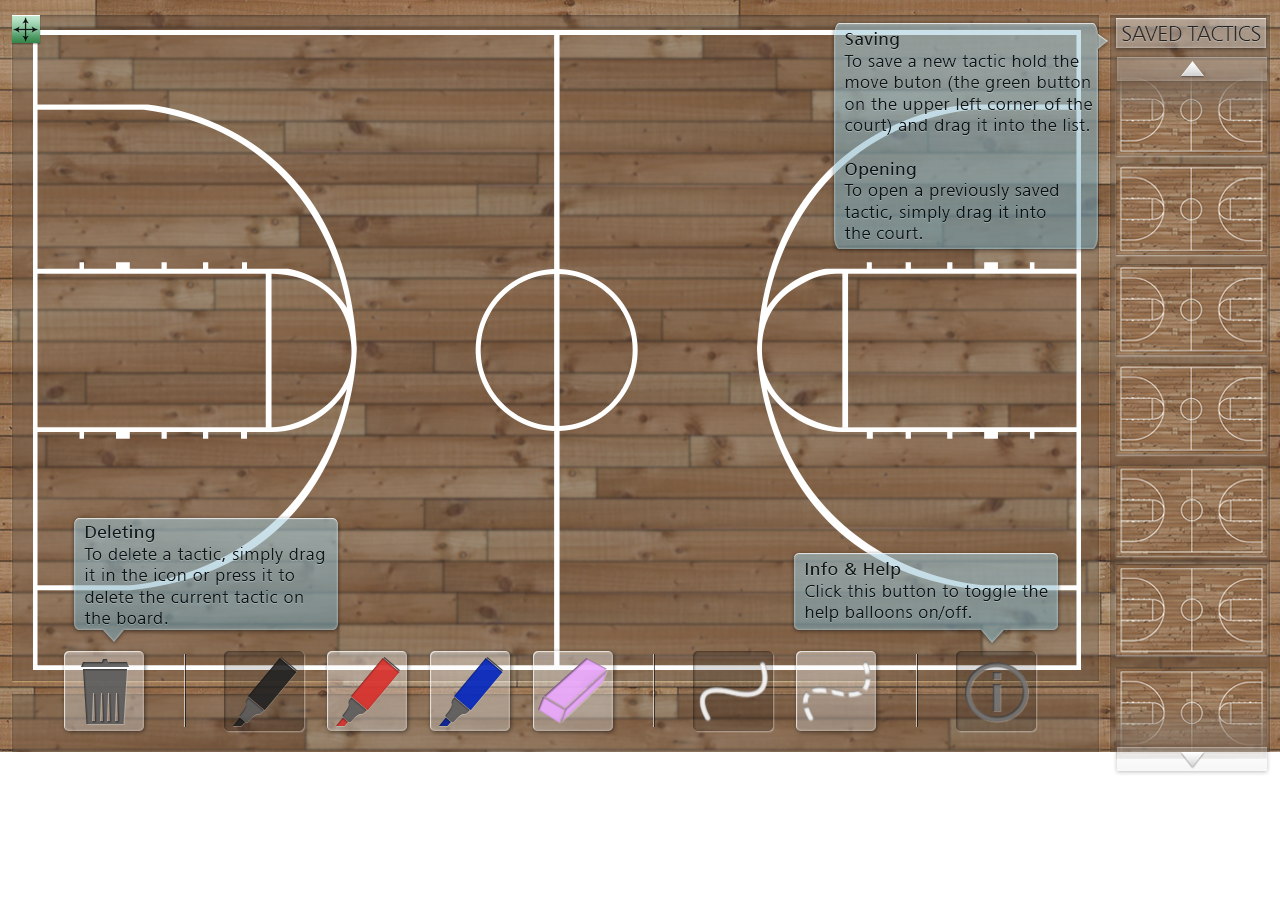
<file: index.html>
<!--
    Basketball Digital Board script.js file
    A project by LIA - Advanced Interaction Laboratory
    Authors:    Yago Arroyo Gonçalves
                George Pagliuso
-->

<!DOCTYPE html>
<html>
<title>Basketball Digital Board</title>
<link href="style.css" media="all" rel="Stylesheet" type="text/css">
<script type="text/javascript" src="jquery.min.js"></script>
<script type="text/javascript" src="drawing.js"></script>
<script type="text/javascript" src="script.js"></script>

<body onload="init()">
    <div id="container">
        <!-- Info Balloons -->
        <div id="info-balloons">
            <div id="balloon-save-open"></div>
            <div id="balloon-delete"></div>
            <div id="balloon-info-help"></div>
        </div>
        <!-- /Info Balloons -->

        <!-- Saved Tactics Menu -->
        <div id="saved-tactics">
            <img src="images/saved-tactics.png" />
        </div>
         <!-- /Saved Tactics Menu -->

        <!-- Court Canvas -->
        <div id="mover" onclick="move()"></div>
        <canvas id="court" width="1085px" height="618px"></canvas>
        <!-- /Court Canvas -->

        <!-- Buttons Menu -->
        <div id="menu">
            <div class="button"  id="delete" onclick="erase()">
                <img src="images/delete.png" />
            </div>
            <div class="spacer"></div>
            <div class="button active" id="black" onclick="set_color(this)">
                <img src="images/black-marker.png" />
            </div>
            <div class="button" id="red" onclick="set_color(this)">
                <img src="images/red-marker.png" />
            </div>
            <div class="button" id="blue" onclick="set_color(this)">
                <img src="images/blue-marker.png" />
            </div>
            <div class="button" id="eraser" onclick="set_color(this)">
                <img src="images/eraser.png" />
            </div>
            <div class="spacer"></div>
            <div class="button active" id="solid" onclick="line_type(this)">
                <img src="images/line-solid.png" />
            </div>
            <div class="button" id="dashed" onclick="line_type(this)">
                <img src="images/line-dashed.png" />
            </div>
            <div class="spacer"></div>
            <div class="button active" id="info" onclick="show_info(this)">
                <img src="images/info.png" />
            </div>
        </div>
        <!-- /Buttons Menu -->
   </div>
</body>
</html>
</file>
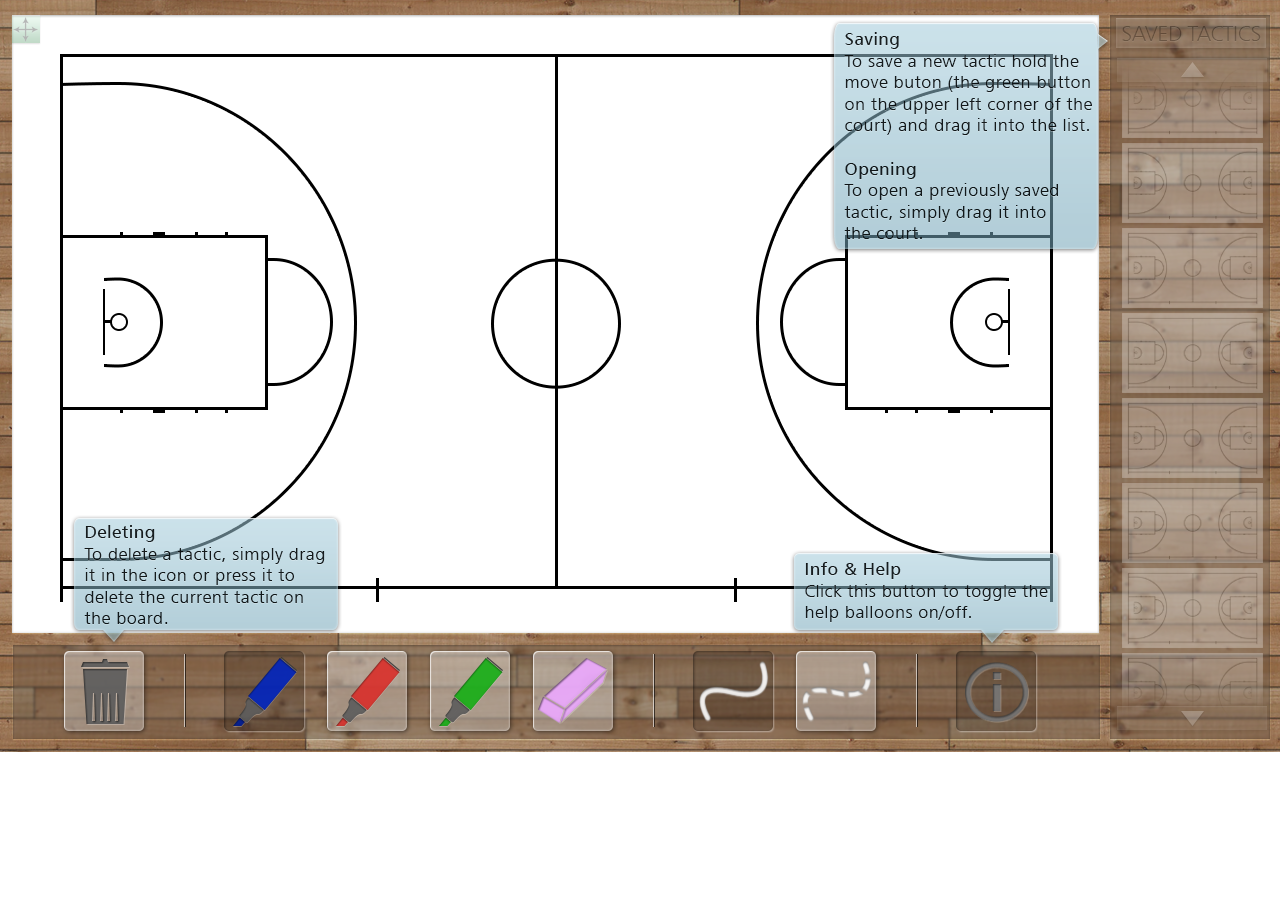
<file: www/index.html>
<!--
    Basketball Digital Board script.js file
    A project by LIA - Advanced Interaction Laboratory
    Authors:    Yago Arroyo Gonçalves
                George Pagliuso
-->

<!DOCTYPE html>
<html>
<title>Basketball Digital Board</title>
<link href="css/style.css" media="all" rel="Stylesheet" type="text/css">
<script type="text/javascript" src="js/jquery.min.js"></script>
<script type="text/javascript" src="js/drawing.js"></script>
<script type="text/javascript" src="js/script.js"></script>

<body onload="init()">
    <div id="container">
        <!-- Info Balloons -->
        <div id="info-balloons">
            <div id="balloon-save-open"></div>
            <div id="balloon-delete"></div>
            <div id="balloon-info-help"></div>
        </div>
        <!-- /Info Balloons -->

        <!-- Saved Tactics Menu -->
        <div id="saved-tactics">
            <img src="img/saved-tactics.png" class="disabled" />
        </div>
         <!-- /Saved Tactics Menu -->

        <!-- Court Canvas -->
        <div id="mover" onclick="move()" class="disabled"></div>
        <canvas id="court" width="1085px" height="618px"></canvas>
        <!-- /Court Canvas -->

        <!-- Buttons Menu -->
        <div id="menu">
            <div class="button"  id="delete" onclick="erase()">
                <img src="img/delete.png" />
            </div>
            <div class="spacer"></div>
            <div class="button active" id="blue" onclick="set_color(this)">
                <img src="img/blue-marker.png" />
            </div>
            <div class="button" id="red" onclick="set_color(this)">
                <img src="img/red-marker.png" />
            </div>
            <div class="button" id="green" onclick="set_color(this)">
                <img src="img/green-marker.png" />
            </div>
            <div class="button" id="eraser" onclick="set_color(this)">
                <img src="img/eraser.png" />
            </div>
            <div class="spacer"></div>
            <div class="button active" id="solid" onclick="line_type(this)">
                <img src="img/line-solid.png" />
            </div>
            <div class="button" id="dashed" onclick="line_type(this)">
                <img src="img/line-dashed.png" />
            </div>
            <div class="spacer"></div>
            <div class="button active" id="info" onclick="show_info(this)">
                <img src="img/info.png" />
            </div>
        </div>
        <!-- /Buttons Menu -->
   </div>
</body>
</html>
</file>
<file: style.css>
/* 	Basketball Digital Board style.css file
/*	A project by LIA - Advanced Interaction Laboratory
/*	Authors:	Yago Arroyo Gonçalves
/*				George Pagliuso
*/

/* Small reset on margins and paddings */
* {
	margin: 0;
	padding: 0;
}

/* Application container */

#container {
	background: url('images/background.png');
	width: 1280px;
	height: 752px;
}

/* Court canvas */

#court {
	padding-top: 14px;
	margin-left: 12px;
}

/* Move button */

#mover {
	position: absolute;
	margin-top: 15px;
	margin-left: 11px;
	width: 30px;
	height: 30px;
	background: url('images/mover.png');
}

/* Saved tactics menu */

#saved-tactics {
	float: right;
	margin-top: 15px;
	margin-right: 9px;
	width: 159px;
	height: 720px;
}

/* Options menu */

#menu {
	margin-top: 12px;
	margin-left: 13px;
	padding: 0 33px;
	width: 995px;
	height: 93px;
}

.button {
	float: left;
	margin-left: 15px;
	width: 88px;
	height: 88px;
	background: url('images/button.png');
}

.active {
	background: url('images/button-act.png');
}

.spacer {
	float: left;
	background: url('images/divider.png') center no-repeat;
	height: 73px;
	width: 2px;
	margin: 6px 20px 0 35px;
}

/* Info balloons */

#info-balloons {
	position: absolute;
	width: 0px;
	height: 0px;
}

#balloon-save-open {
	position: absolute;
	background: url('images/info/save-open.png');
	width: 282px;
	height: 234px;
	margin-left: 830px;
	margin-top: 20px;
}

#balloon-delete {
	position: absolute;
	background: url('images/info/delete.png');
	width: 272px;
	height: 132px;
	margin-left: 70px;
	margin-top: 515px;
}

#balloon-info-help {
	position: absolute;
	background: url('images/info/info-help.png');
	width: 272px;
	height: 98px;
	margin-left: 790px;
	margin-top: 550px;
}
</file>
<file: www/css/style.css>
/* 	Basketball Digital Board style.css file
/*	A project by LIA - Advanced Interaction Laboratory
/*	Authors:	Yago Arroyo Gonçalves
/*				George Pagliuso
*/

/* Small reset on margins and paddings */
* {
	margin: 0;
	padding: 0;
}

/* Disabled class */
.disabled {
	opacity: 0.3;
}

/* Application container */

#container {
	background: url('../img/background.png');
	width: 1280px;
	height: 752px;
}

/* Court canvas */

#court {
	padding-top: 14px;
	margin-left: 12px;
}

/* Move button */

#mover {
	position: absolute;
	margin-top: 15px;
	margin-left: 11px;
	width: 30px;
	height: 30px;
	background: url('../img/mover.png');
}

/* Saved tactics menu */

#saved-tactics {
	float: right;
	margin-top: 15px;
	margin-right: 9px;
	width: 159px;
	height: 720px;
}

/* Options menu */

#menu {
	margin-top: 12px;
	margin-left: 13px;
	padding: 0 33px;
	width: 995px;
	height: 93px;
}

.button {
	float: left;
	margin-left: 15px;
	width: 88px;
	height: 88px;
	background: url('../img/button.png');
}

.active {
	background: url('../img/button-act.png');
}

.spacer {
	float: left;
	background: url('../img/divider.png') center no-repeat;
	height: 73px;
	width: 2px;
	margin: 6px 20px 0 35px;
}

/* Info balloons */

#info-balloons {
	position: absolute;
	width: 0px;
	height: 0px;
}

#balloon-save-open {
	position: absolute;
	background: url('../img/info/save-open.png');
	width: 282px;
	height: 234px;
	margin-left: 830px;
	margin-top: 20px;
}

#balloon-delete {
	position: absolute;
	background: url('../img/info/delete.png');
	width: 272px;
	height: 132px;
	margin-left: 70px;
	margin-top: 515px;
}

#balloon-info-help {
	position: absolute;
	background: url('../img/info/info-help.png');
	width: 272px;
	height: 98px;
	margin-left: 790px;
	margin-top: 550px;
}
</file>
